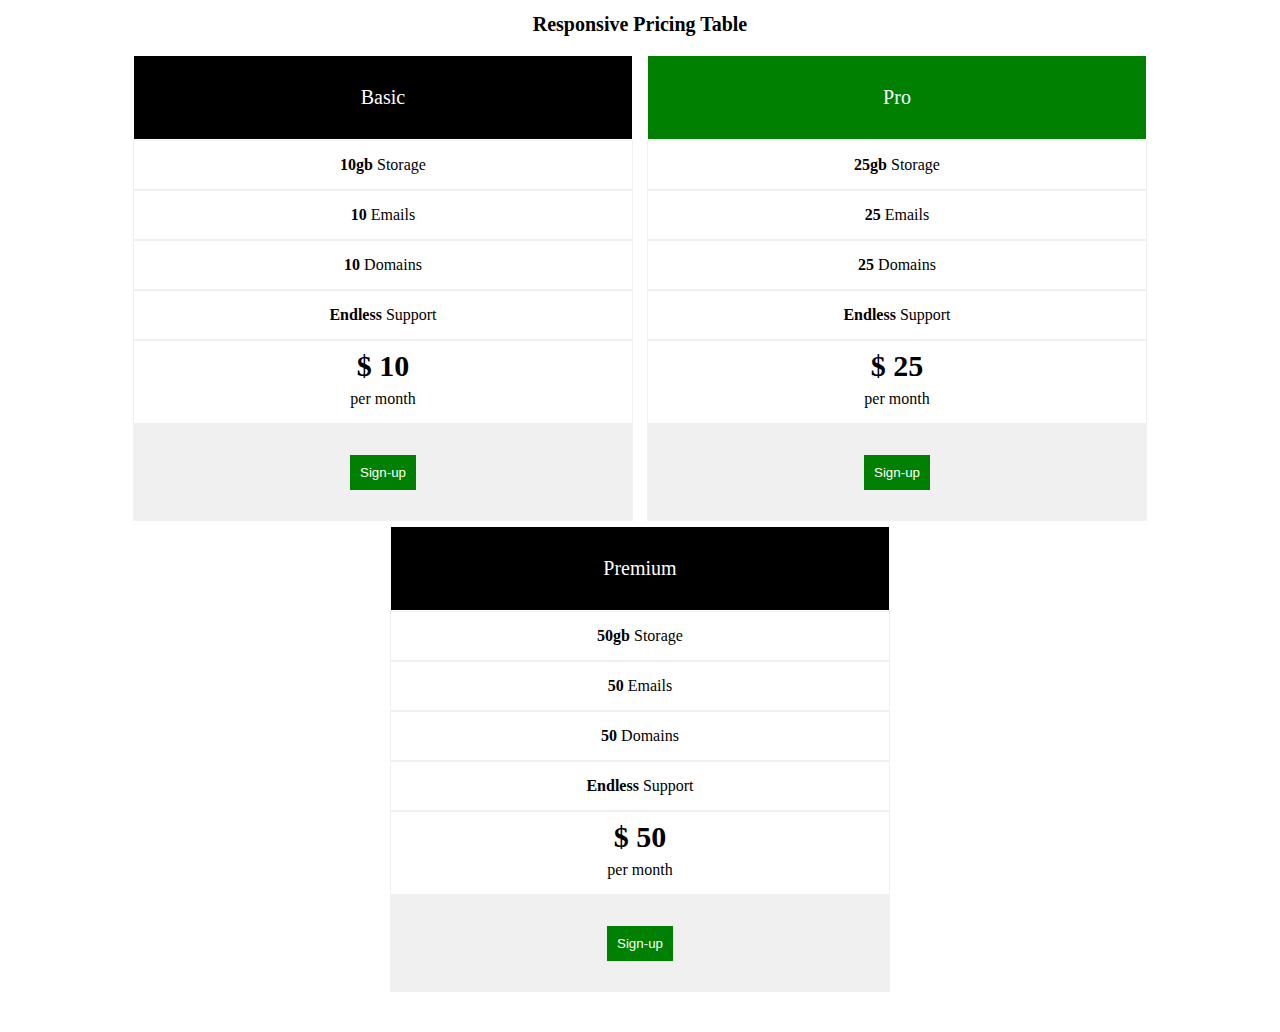
<file: responsive-pricing-table/index.html>
<!DOCTYPE html>
<html lang="en">
<head>
  <meta charset="UTF-8">
  <meta http-equiv="X-UA-Compatible" content="IE=edge">
  <meta name="viewport" content="width=device-width, initial-scale=1.0">
  <link rel="stylesheet" href="style.css">
  <title>Pricing Table</title>
</head>
<body>
  <section>
    <h1>Responsive Pricing Table</h1>
    <div class="basic-plan">
      <p>Basic</p>
      <ul>
        <li><b>10gb</b> Storage</li>
        <li><b>10</b> Emails</li>
        <li><b>10</b> Domains</li>
        <li><b>Endless</b> Support</li>
        <li><b class ="big-letter">$ 10</b> <br>per month</li>
        <li class="btn-box"><button class="btn-sign-up"><a href="#">Sign-up</button></a></li>
      </ul>
    </div>
    <div class="pro-plan">
      <p>Pro</p>
      <ul>
        <li><b>25gb</b> Storage</li>
        <li><b>25</b> Emails</li>
        <li><b>25</b> Domains</li>
        <li><b>Endless</b> Support</li>
        <li><b class ="big-letter">$ 25</b> <br>per month</li>
        <li class="btn-box"><button class="btn-sign-up"><a href="#">Sign-up</button></a></li>
      </ul>
    </div>
    <div class="premium-plan">
      <p>Premium</p>
      <ul>
        <li><b>50gb</b> Storage</li>
        <li><b>50</b> Emails</li>
        <li><b>50</b> Domains</li>
        <li><b>Endless</b> Support</li>
        <li><b class ="big-letter">$ 50</b> <br>per month</li>
        <li class="btn-box"><button class="btn-sign-up"><a href="#">Sign-up</button></a></li>
      </ul>
    </div>
    </div>
  </section>
</body>
</html>
</file>
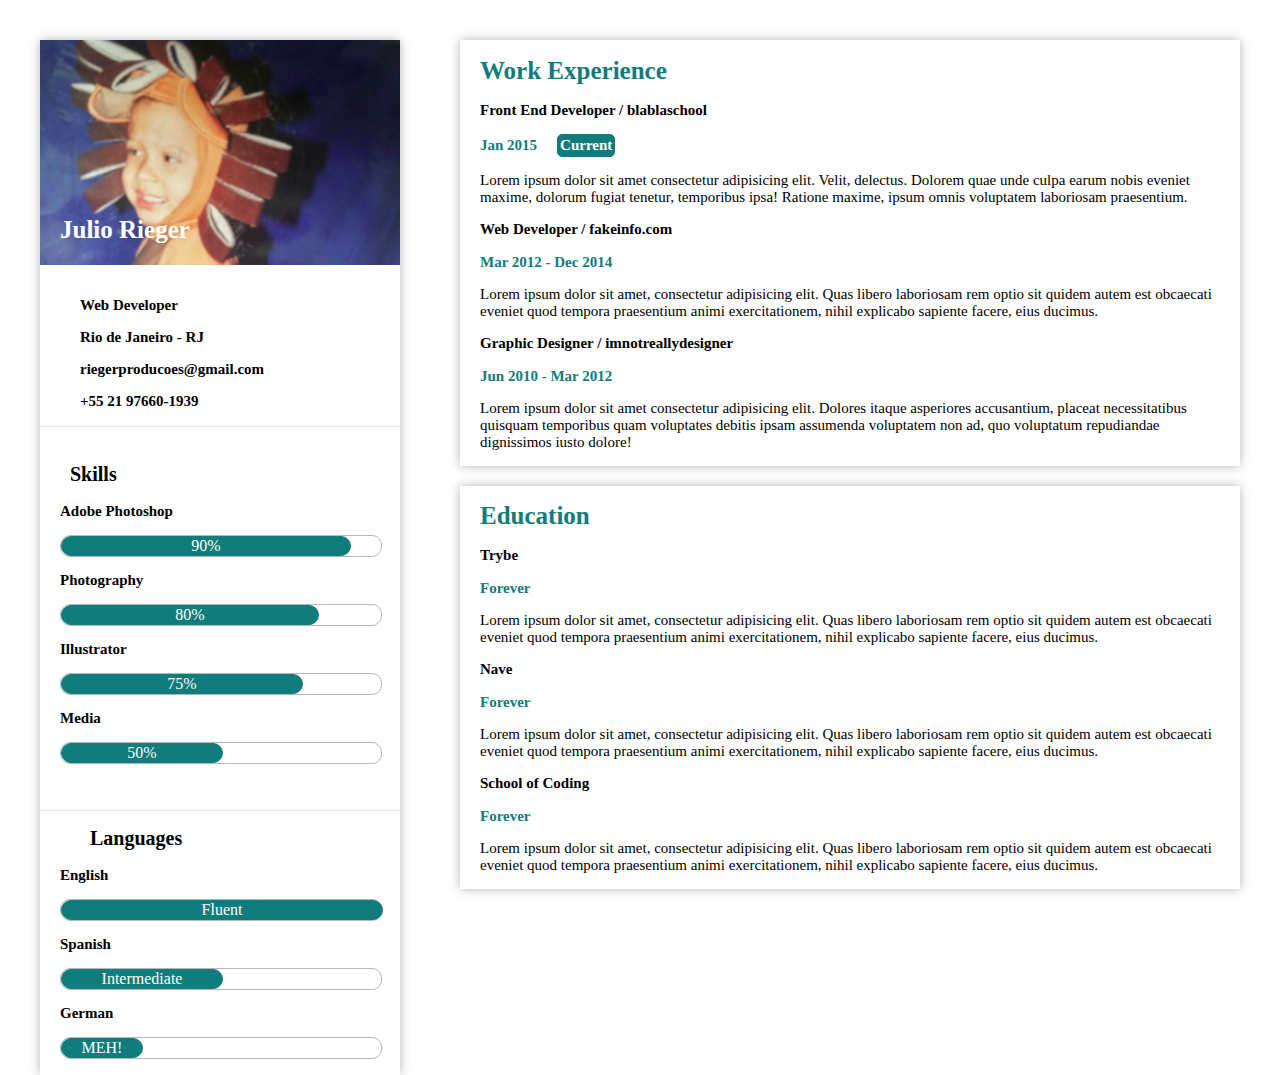
<file: resume-page/index.html>
<!DOCTYPE html>
<html lang="en">
<head>
  <meta charset="UTF-8">
  <meta http-equiv="X-UA-Compatible" content="IE=edge">
  <meta name="viewport" content="width=device-width, initial-scale=1.0">
  <link rel="stylesheet" href="https://use.fontawesome.com/releases/v5.15.4/css/all.css" integrity="sha384-DyZ88mC6Up2uqS4h/KRgHuoeGwBcD4Ng9SiP4dIRy0EXTlnuz47vAwmeGwVChigm" crossorigin="anonymous">
  <link rel="stylesheet" href="style.css">
  <title>Resume Page</title>
</head>
<body>
  <aside>
    <img src="riegerkid-alt.png" alt="rieger baby">
    <h1 class="name">Julio Rieger</h1>
    <div class="infos">
      <ul>
        <i class="fas fa-briefcase"></i><li><h3>Web Developer</h3></li>
        <i class="fas fa-home"></i><li><h3>Rio de Janeiro - RJ</h3></li>
        <i class="fas fa-envelope"></i> <li><h3>riegerproducoes@gmail.com</h3></li>
        <i class="fas fa-phone-alt"></i><li><h3>+55 21 97660-1939</h3></li>
      </ul>
    </div>
    <div class="skills">
      <i class="fas fa-asterisk"></i><h2>Skills</h2>
      <ul>
        <li><h3>Adobe Photoshop</h3></li>
        <div class="box-grey">
          <li class="skill-percentage-90">90%</li>
        </div>
        <li><h3>Photography</h3></li>
        <div class="box-grey">
          <li class="skill-percentage-80">80%</li>
      </div>
        <li><h3>Illustrator</h3></li>
        <div class="box-grey">
          <li class="skill-percentage-75">75%</li>
        </div>
        <li><h3>Media</h3></li>
        <div class="box-grey">
          <li class="skill-percentage-50">50%</li>
        </div>
      </ul>
    </div>
    <div class="languages">
      <i class="fas fa-language"></i><h2>Languages</h2>
      <ul>
        <li><h3>English</h3></li>
        <div class="box-grey">
          <li class="skill-percentage-100">Fluent</li>
        </div>
        <li><h3>Spanish</h3></li>
        <div class="box-grey">
          <li class="skill-percentage-50">Intermediate</li>
        </div>
        <li><h3>German</h3></li>
        <div class="box-grey">
          <li class="skill-percentage-25">MEH!</li>
        </div>
      </ul>
    </div>
  </aside>
  <section class="work-experience">
    <i class="fas fa-suitcase"></i><h1>Work Experience</h1>
    <h3>Front End Developer / blablaschool</h3>
    <i class="far fa-calendar-alt"></i> <h3 class="date-colored">Jan 2015</h3><h3 class="current-box">Current</h3>
    <p>Lorem ipsum dolor sit amet consectetur adipisicing elit. Velit, delectus. Dolorem quae unde culpa earum nobis eveniet maxime, dolorum fugiat tenetur, temporibus ipsa! Ratione maxime, ipsum omnis voluptatem laboriosam praesentium.</p>
    <h3>Web Developer / fakeinfo.com</h3>
    <i class="far fa-calendar-alt"></i> <h3 class="date-colored">Mar 2012 - Dec 2014</h3>
    <p>Lorem ipsum dolor sit amet, consectetur adipisicing elit. Quas libero laboriosam rem optio sit quidem autem est obcaecati eveniet quod tempora praesentium animi exercitationem, nihil explicabo sapiente facere, eius ducimus.</p>
    <h3>Graphic Designer / imnotreallydesigner</h3>
    <i class="far fa-calendar-alt"></i> <h3 class="date-colored">Jun 2010 - Mar 2012</h3>
    <p>Lorem ipsum dolor sit amet consectetur adipisicing elit. Dolores itaque asperiores accusantium, placeat necessitatibus quisquam temporibus quam voluptates debitis ipsam assumenda voluptatem non ad, quo voluptatum repudiandae dignissimos iusto dolore!</p> 
  </section>
  <section class="education">
    <i class="fas fa-user-graduate"></i><h1>Education</h1>
    <h3>Trybe</h3>
    <i class="far fa-calendar-alt"></i> <h3 class="date-colored">Forever</h3>
    <p>Lorem ipsum dolor sit amet, consectetur adipisicing elit. Quas libero laboriosam rem optio sit quidem autem est obcaecati eveniet quod tempora praesentium animi exercitationem, nihil explicabo sapiente facere, eius ducimus.</p>
    <h3>Nave</h3>
    <i class="far fa-calendar-alt"></i> <h3 class="date-colored">Forever</h3>
    <p>Lorem ipsum dolor sit amet, consectetur adipisicing elit. Quas libero laboriosam rem optio sit quidem autem est obcaecati eveniet quod tempora praesentium animi exercitationem, nihil explicabo sapiente facere, eius ducimus.</p>
    <h3>School of Coding</h3>
    <i class="far fa-calendar-alt"></i> <h3 class="date-colored">Forever</h3>
    <p>Lorem ipsum dolor sit amet, consectetur adipisicing elit. Quas libero laboriosam rem optio sit quidem autem est obcaecati eveniet quod tempora praesentium animi exercitationem, nihil explicabo sapiente facere, eius ducimus.</p>
  </section>
</body>
</html>
</file>
<file: responsive-pricing-table/style.css>
section{
  text-align: center;
}

h1{
  font-size: 20px;
}

div{
  display: inline-block;
  width: 500px;
  height: 450px;
  margin: 5px;
}

div p{
  position: relative ;
  border: 1px solid;
  top: -20px;
  background-color: black;
  color: white;
  text-align: center;
  padding: 30px;
  font-size: 20px;
}

div ul{
  list-style: none;
  padding: 0px;
  text-align: center;
}

div li{
  border: 1px solid rgb(240, 240, 240);
  padding: 15px;
  position: relative;
  top: -40px;
}

.btn-box{
  padding: 30px;
  background-color: rgb(240, 240, 240);
}

.btn-sign-up{
  color: white;
  border: 1px;
  background-color: green;
  padding: 10px;
}

a{
  color: white;
  text-decoration: none;
}

.big-letter{
  position: relative;
  font-size: 30px;
  bottom: 7px;
}

.pro-plan p{
  background-color: green;
}
</file>
<file: resume-page/style.css>
body {
  margin: 20px;
  padding: 20px;
  font-family: serif;
}

h1{
  font-size: 25px;
}

h2{
  font-size: 20px;
}

h3, p{
  font-size: 15px;
}

ul{
  list-style: none;
}

p{
  margin-right: 40px;
}
aside{
  box-shadow: 0px 0px 10px rgb(182, 182, 182);
  width: 30%;
  float: left;
}

.name{
  display: inline-block;
  position: relative;
  top: -70px;
  color: white;
  z-index: 2;
  left: 20px;
}

img{
  position: relative;
  min-width: 100%;
  max-width: 100%;
  z-index: 1;
}

.infos{
  position: relative;
  top: -50px;
  border-bottom: 1px solid rgba(0, 0, 0, .1);
}

.infos i{
  position: relative;
  float: left;
  left: -20px;
  color: rgb(16, 124, 124)
}
.skills{
  position: relative;
  left: -20px;
  top: -30px;
}

.skills i{
  float: left;
  position: relative;
  left: 40px;
}

.skills h2{
  position: relative;
  left: 50px;
}

.box-grey{
  border: 1px solid rgb(182, 182, 182);
  border-radius: 10px;
  width: 100%;
  text-align: center;
  color: white;
}

.skill-percentage-90{
  border: 1px solid rgb(16, 124, 124);
  background-color: rgb(16, 124, 124);
  border-radius: 10px;
  width: 90%;
}

.skill-percentage-80{
  border: 1px solid rgb(16, 124, 124);
  background-color: rgb(16, 124, 124);
  border-radius: 10px;
  width: 80%;
}

.skill-percentage-75{
  border: 1px solid rgb(16, 124, 124);
  background-color: rgb(16, 124, 124);
  border-radius: 10px;
  width: 75%;
}

.skill-percentage-50{
  border: 1px solid rgb(16, 124, 124);
  background-color: rgb(16, 124, 124);
  border-radius: 10px;
  width: 50%;
}

.languages{
  border-top: 1px solid rgba(0, 0, 0, .1);
}

.languages i{
  float: left;
  position: relative;
  top: 20px;
  left: 20px;
}

.languages h2{
  position: relative;
  left: 50px;
}

.languages ul{
  position: relative;
  left: -20px;
}

.skill-percentage-100{
  border: 1px solid rgb(16, 124, 124);
  background-color: rgb(16, 124, 124);
  border-radius: 10px;
  width: 100%;
}

.skill-percentage-25{
  border: 1px solid rgb(16, 124, 124);
  background-color: rgb(16, 124, 124);
  border-radius: 10px;
  width: 25%;
}

.work-experience{
  box-shadow: 0px 0px 10px rgb(182, 182, 182);
  width: 65%;
  position: relative;
  float: right;
}

.fa-suitcase, .fa-user-graduate{
  float: left;
  top: 20px;
  font-size: 25px;
}

.work-experience h1, .education h1{
  position: relative;
  left: 20px;
  color: rgb(16, 124, 124);
}

.work-experience i, .education i{
  position: relative;
  float: left;
  color: rgb(16, 124, 124);
  left: 20px;
  margin-right: 20px;
}

.work-experience h3, .work-experience p, .education h3, .education p{
  position: relative;
  left: 20px;
}

.current-box{
  border: 1px solid rgb(16, 124, 124);
  background-color: rgb(16, 124, 124);
  color: white;
  border-radius: 5px;
  padding: 2px;
  display: inline-block;
  margin-top: 0;
  margin-left: 0px;
  margin: 0;
}

.date-colored{
  color: rgb(16, 124, 124);
  position: relative;
  display: inline-block;
  margin: 0;
  margin-right: 20px;
}

.education{
  box-shadow: 0px 0px 10px rgb(182, 182, 182);
  width: 65%;
  position: relative;
  float: right;
  top: 20px;
}
</file>
